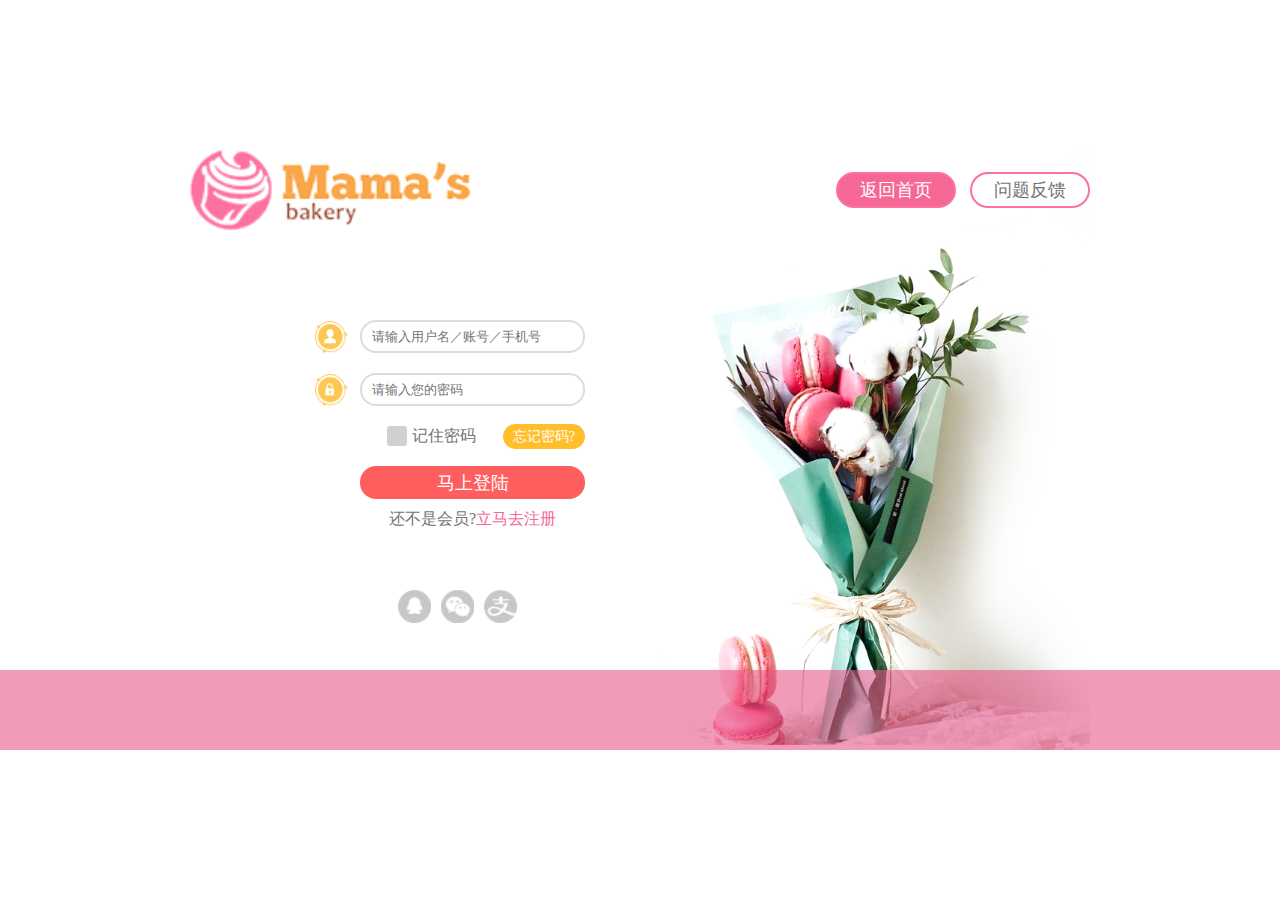
<file: templates/login.html>
<!DOCTYPE html>
<html lang="en">
<head>
    <meta charset="UTF-8">
    <meta name="viewport" content="width=device-width, initial-scale=1.0">
    <meta http-equiv="X-UA-Compatible" content="ie=edge">
    <link rel="stylesheet" href="../static/css/main.css">
    <link rel="stylesheet" href="../static/css/login.css">
    <title>登录注册</title>
</head>
<body>
    <section class="_flexAlignCenter">
        <div style="width:100%">
            <div class="mainScreen _center">
                <div class="top _flexBetween _flexAlignCenter">
                    <img src="../static/img/main/navLogo.png" alt="" height="80px">               
                    <div>
                        <a href=""><div class="_buttonPink _fontS3 _fontThin _colorPink _fontWhite">返回首页</div></a>
                        <a href=""><div class="_buttonPink _fontS3 _fontThin _colorWhite _fontDarkGray">问题反馈</div></a>
                    </div>                
                </div>
                <div class="inputBox">
                    <div class="login" style="display:block;">
                        <form action="">
                            <div id="loginUsername"><input type="text" name="username" placeholder="请输入用户名／账号／手机号" style="margin-top:40px;"></div>
                            <div id="loginPassword"><input type="password" name="password" placeholder="请输入您的密码"></div>
                            <div class="_flexBetween _flexAlignCenter">
                                <input type="checkbox" id="rememberPassword"><label for="rememberPassword">记住密码</label>
                                <a href=""><div class="_colorYellow">忘记密码?</div></a>
                            </div>
                            <input type="submit" value="马上登陆" class="submit _fontS3 _fontWhite">
                        </form>
                        <div class="_fontS4 _flexCenter"><span class="_fontDarkGray">还不是会员?</span><a href="javascript:goRegister();"><span class="_fontPink">立马去注册</span></a></div>
                    </div>
                    <div class="register" style="display:none;">
                        <form action="">
                            <div id="registerUsername"><input type="text" name="username" placeholder="请输入用户名／账号／手机号" style="margin-top:40px;"></div>
                            <div id="registerPassword"><input type="password" name="password" placeholder="请输入您的密码"></div>
                            <div id="registerRePassword"><input type="password" name="repassword" placeholder="请再次输入您的密码"></div>
                            <div class="shortMessage _flexBetween _flexAlignCenter">
                                <input type="text" name="shortMessage" placeholder="短信校验码" id="inputShortMessage">
                                <a href=""><div id="getShortMessage" class="_colorDarkGray">获取短信校验码</div></a>
                            </div>
                            <input type="submit" value="马上注册" class="submit _fontS3 _fontWhite">
                        </form>
                        <div class="_fontS4 _flexCenter"><span class="_fontDarkGray">已经是会员?</span><a href="javascript:goLogin();"><span class="_fontPink">立马去登录</span></a></div>
                    </div>               
                </div>
                <div class="thirdPartyLogin _flexCenter">
                    <a href=""><img src="../static/img/main/qq.png" alt="QQ" width="33" height="33"></a>
                    <a href=""><img src="../static/img/main/wechat.png" alt="微信" width="33" height="33"></a>
                    <a href=""><img src="../static/img/main/alipay.png" alt="支付宝" width="33" height="33"></a>
                </div>           
            </div>
            <div class="_relative" style="width: 100%;">
                <div class="bottom _absolute"></div>
            </div>
        </div>
    </section>
</body>
<script src="../static/js/login.js"></script>
</html>
</file>
<file: static/css/main.css>
/* base */
*{
	margin: 0;
	padding: 0;
	list-style: none;
}
a{
	text-decoration: none;
	color: inherit;
}
img{
	display: block;
}
/* center */
._center{
    margin: 0 auto;
}
/* float */
._floatLeft{
    float: left;
}
._floatRight{
    float: right
}
/* flex */
._flexLeft{
    display: flex;
    justify-content: flex-start;
}
._flexCenter{
    display: flex;
    justify-content: center;
}
._flexBetween{
    display: flex;
    justify-content: space-between;
}
._flexAround{
    display: flex;
    justify-content: space-around;
}
._flexRight{
    display: flex;
    justify-content: flex-end;
}
._flexAlignCenter{
    display: flex;
    align-items: center;
}
/* cursor */
._pointer{
    cursor: pointer; 
}
/* radius */
._circle{
    border-radius: 50%;
}
/* ring */
._ringWhite{
    border-radius: 50%;
    border: 1px solid #ffffff;
}
._ringWhiteSelected{
    background-color: #ffffff;
    border-radius: 50%;
    border: 1px solid #ffffff;
}
._ringPink{
    border-radius: 50%;
    border: 1px solid #f66796;
}
._ringPinkSelected{
    background-color: #f66796;
    border-radius: 50%;
    border: 1px solid #f66796;
}
._ringStep{
    background-color: #fafafa;
    border-radius: 50%;
    border: 2px solid #dcdcdc;
}
._ringStepCompleted{
    background-color: #fd719f;
    border-radius: 50%;
    border: 2px solid #fafafa;
}
/* button */
._buttonPink{
    display: inline-block;
    height: 32px;
    line-height: 32px;
    padding: 0 22px;
    border: 2px solid #fd719f;
    border-radius: 18px;
}
._buttonPink:hover{
    border: 2px solid #fe6094;
}
._buttonDarkPink{
    display: inline-block;
    height: 32px;
    line-height: 32px;
    padding: 0 22px;
    border: 2px solid #fe6094;
    border-radius: 18px;
}
._buttonGray{
    display: inline-block;
    height: 32px;
    line-height: 32px;
    padding: 0 22px;
    border: 2px solid #4b4b4b;
    border-radius: 18px;
}
._buttonGray:hover{
    background-color: #5d5d5d;
    border: 2px solid #5d5d5d;
}
._buttonLightGray{
    display: inline-block;
    height: 32px;
    line-height: 32px;
    padding: 0 22px;
    border: 2px solid #f4f4f4;
    border-radius: 18px;
}
._buttonLightGray:hover{
    border: 2px solid #e0e0e0;
}
/* SearchBox */
._SearchBox{
    width: 323px;
    height: 46px;
    line-height: 46px;
    padding: 0 49px 0 23px;
    border: 2px solid #fd719f;
    border-radius: 25px;
    outline: none;
}
._searchImg{
    outline: none;
    position: absolute;
    top: 12px;
    right: 20px;
}
/* text overflow */
._singleLineText{
    white-space:nowrap;
    overflow:hidden;
    text-overflow:ellipsis;
 }
/* size */
._paved{
    width: 100%;
    height: 100%;
}
/* fontSize */
._fontS1{
    font-size: 22px;
}
._fontS2{
    font-size: 20px;
}
._fontS3{
    font-size: 18px;
}
._fontS4{
    font-size: 16px;
}
._fontS5{
    font-size: 14px;
}
/* fontWeight */
._fontThin{
    font-weight: 200;
}
._fontMid{
    font-weight: 400;
}
._fontFat{
    font-weight: 600;
}
/* textStyle */
._textCenter{
    text-align: center;
}
/* backgroundColor */
._colorRed{
    background-color: #ff5353;
}
._colorYellow{
    background-color: #ffbe2a;
}
._colorWhite{
    background-color: #ffffff;
}
._colorBlue{
    background-color: #2362a6;
}
._colorLightGreen{
    background-color: #cde8ba;
}
._colorGreen{
    background-color: #3af489;
}
._colorPink{
    background-color: #f66796;
}
._colorDarkPink{
    background-color: #f25e8f;
}
._colorGray{
    background-color: #f4f4f4;
}
._colorDarkGray{
    background-color: #4b4b4b;
}
._colorLightBlack{
    background-color: #333333;
}
._colorBlack{
    background-color: #000000;
}
/* fontColor */
._fontWhite{
    color: #ffffff;
}
._fontLightGreen{
    color: #cde8ba;
}
._fontYellow{
    color: #fba748;
}
._fontRed{
    color: #ff5e5e;
}    
._fontPink{
    color: #f66796;
}
._fontGray{
    color: #a6a6a6;
}
._fontDarkGray{
    color: #737373;
}
._fontBlack{
    color: #343434;
}
/* position */
._relative{
    position:relative;
}
._absolute{
    position:absolute;
}
._UpperLeft{
    position:absolute;
    top: 0;
    left: 0;
}
._UpperRight{
    position:absolute;
    top: 0;
    right: 0;
}
._LowerLeft{
    position:absolute;
    bottom: 0;
    left: 0;
}
._LowerRight{
    position:absolute;
    bottom: 0;
    right: 0;
}
</file>
<file: static/css/login.css>
section{
    width: 100vw;
    height: 100vh;
    min-width: 1280px;
    min-height: 720px;
}
.mainScreen{
    width: 900px;
    height: 600px;
    background-image: url("../img/main/loginBg.png");
    background-repeat: no-repeat;
    background-size: 493px 696px;
    background-position: bottom right;
}
.mainScreen .top{
    width: 100%;
    height: 80px;
}
.mainScreen .top a{
    margin-left: 10px; 
}
.mainScreen .top a div:hover{
    
    border-color: #f980a8!important;
}
.mainScreen .top a ._colorPink:hover{
    background-color: #f980a8;
}
.mainScreen .inputBox{
    width: 225px;
    height: 300px;
    padding: 0 60px 0 90px;
    margin: 50px 0 0 80px;   
}
.mainScreen .inputBox:hover{
    box-shadow: 0 0 20px 10px #f5f5f5;
}
.mainScreen .inputBox input{
    width: 201px;
    height: 29px;
    padding: 0 10px; 
    border: 2px solid #dcdcdc;
    border-radius: 16px; 
    outline: none;
}
.mainScreen .inputBox .login input{
    margin: 10px 0;
}
.mainScreen .inputBox .register input{
    margin: 5px 0;
}
#loginUsername,#loginPassword,#registerUsername,#registerPassword,#registerRePassword{
    position: relative;
}
#loginUsername::before,#loginPassword::after,#registerUsername::before,#registerPassword::after,#registerRePassword::after{
    content: "";
    display: block;
    width: 33px;
    height: 33px;
    background-repeat: no-repeat;
    background-size: 33px 33px;
    position: absolute;
    left: -45px;
}
#loginUsername::before,#registerUsername::before{
    background-image: url("../img/main/username.png");  
}
#loginUsername::before{    
    top: 41px;
}
#registerUsername::before{  
    top: 41px;
}
#loginPassword::after,#registerPassword::after,#registerRePassword::after{
    background-image: url("../img/main/password.png");
}
#loginPassword::after{
    top: 11px;   
}
#registerPassword::after{  
    top: 6px;
}
#registerRePassword::after{  
    top: 6px;
}
input[type="checkbox"]{
    width: 0!important;
    height: 20px!important;
}
input[type="checkbox"]+label{
    font-size: 16px;
    color: #737373;
}
input[type="checkbox"]+label::before {
    content: "\a0";
    display: inline-block;
    width: 20px;
    height: 20px;
    margin-right: 5px;
    border-radius: 3px;
    background-color: #d0d0d0;
    line-height: 20px;
}
input[type="checkbox"]:checked+label::before {
    content: "\2713";
    color: #ffffff;
    text-align: center;
    line-height: 20px;
}
.inputBox .login a div{
    display: inline-block;
    height: 25px;
    line-height: 25px;
    padding: 0 10px;
    border-radius: 17px;
    font-size: 14px;
    font-weight: 200;
    color: #ffffff;
}
.inputBox .submit{
    width: 225px!important;
    height: 33px!important;
    border: none!important;
    border-radius: 16px!important; 
    background-color: #ff5e5e;
    cursor: pointer;
}
.inputBox .submit:hover{
    background-color: #fb7070;
}
.register #inputShortMessage{
    width: 70px;
}
.register #getShortMessage{
    display: inline-block;
    height: 31px;
    line-height: 31px;
    padding: 0 10px;
    border-radius: 17px;
    font-size: 14px;
    font-weight: 200;
    color: #ffffff;
}






.mainScreen .thirdPartyLogin{
    margin-top: 10px; 
    margin-left: 80px;
    width: 375px;
    height: 33px;
}
.mainScreen .thirdPartyLogin a{
    margin: 0 5px;
}
.bottom{
    width: 100%;
    height: 80px;
    background-color: rgba(231,89,136,0.6);
    top: -80px;
}
</file>
